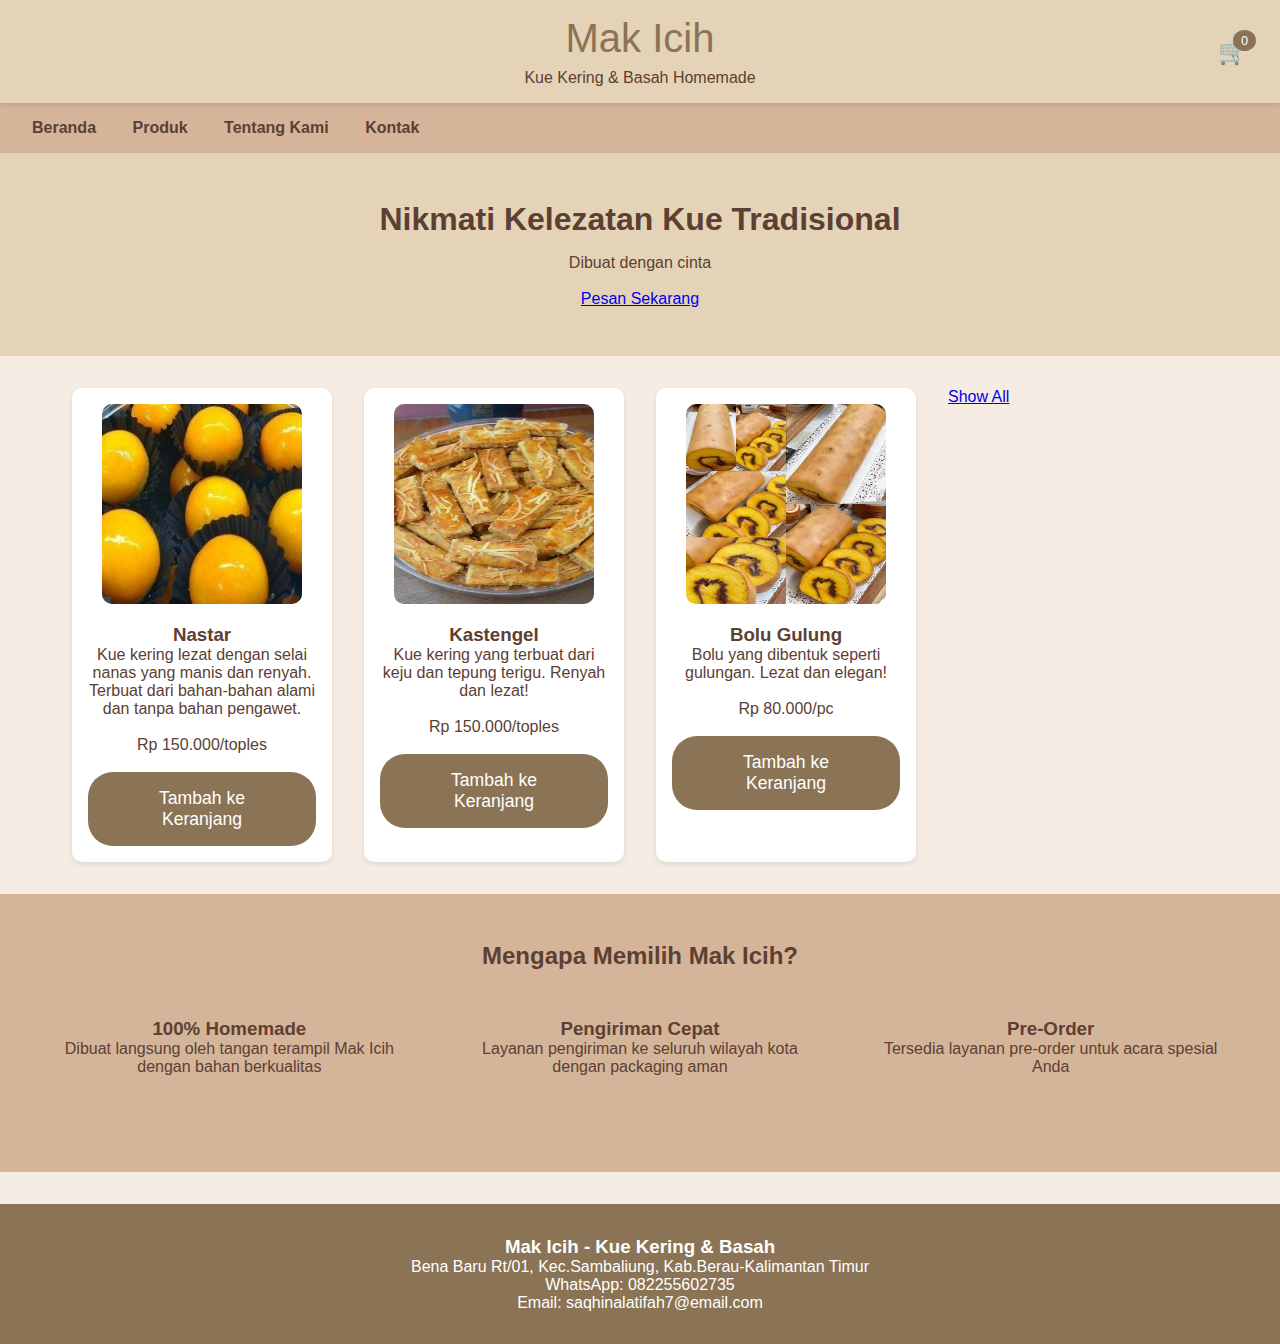
<file: index.html>
<!DOCTYPE html>
<html lang="id">
<head>
    <meta charset="UTF-8">
    <meta name="viewport" content="width=device-width, initial-scale=1.0">
    <title>Mak Icih - Kue Kering & Basah</title>
    <link rel="stylesheet" href="style.css">
</head>
<body>
    <header>
        <div class="logo">Mak Icih</div>
        <p>Kue Kering & Basah Homemade</p>
        <div class="cart-icon" onclick="toggleCart()">
            🛒 <span class="cart-count">0</span>
        </div>
    </header>

    <nav>
        <a href="index.html">Beranda</a>
        <a href="produk.html">Produk</a>
        <a href="tentang.html">Tentang Kami</a>
        <a href="kontak.html">Kontak</a>
    </nav>

    <div class="cart-modal" id="cartModal">
        <div class="cart-header">
            <h3>Keranjang Belanja</h3>
            <span class="cart-close" onclick="toggleCart()">✕</span>
        </div>
        <div class="cart-items" id="cartItems">
            <!-- Cart items will be dynamically added here -->
        </div>
        <div class="cart-total">
            <p>Total: <span id="cartTotalAmount">Rp 0</span></p>
            <button class="checkout-button" onclick="checkoutToWhatsApp()">
                Checkout via WhatsApp
            </button>
        </div>
    </div>

    <section class="hero">
      <h2>Nikmati Kelezatan Kue Tradisional</h2>
        <p>Dibuat dengan cinta</p>
	<br>
        <a href="produk.html" class="btn">Pesan Sekarang</a>
</section>

    <section class="products">
        <div class="product-card">
            <img src="Nastar.jpeg" alt="Nastar" class="product-image">
            <h3>Nastar</h3>
            <p> Kue kering lezat dengan selai nanas yang manis dan renyah. Terbuat dari bahan-bahan alami dan tanpa bahan pengawet.</p>
	    <br>
            <p>Rp 150.000/toples</p>
            <br>
            <button class="cta-button" onclick="addToCart('Nastar', 150000)">Tambah ke Keranjang</button>
        </div>
        <div class="product-card">
            <img src="Kastengel.jpeg" alt="Kastengel" class="product-image">
            <h3>Kastengel</h3>
            <p>Kue kering yang terbuat dari keju dan tepung terigu. Renyah dan lezat!</p>
	    <br>
            <p>Rp 150.000/toples</p>
            <br>
            <button class="cta-button" onclick="addToCart('Kastengel', 150000)">Tambah ke Keranjang</button>
        </div>
        <div class="product-card">
            <img src="Gulung.jpeg" alt="Gulung" class="product-image">
            <h3>Bolu Gulung</h3>
            <p>Bolu yang dibentuk seperti gulungan. Lezat dan elegan!</p>
	    <br>
            <p>Rp 80.000/pc</p>
            <br>
            <button class="cta-button" onclick="addToCart('Bolu Gulung', 80000)">Tambah ke Keranjang</button>
        </div>
            <a href="produk.html" class="btn">Show All</a>
    </section>

    <section class="features">
        <h2>Mengapa Memilih Mak Icih?</h2>
        <div class="feature-grid">
            <div class="feature-item">
                <h3>100% Homemade</h3>
                <p>Dibuat langsung oleh tangan terampil Mak Icih dengan bahan berkualitas</p>
            </div>
            <div class="feature-item">
                <h3>Pengiriman Cepat</h3>
                <p>Layanan pengiriman ke seluruh wilayah kota dengan packaging aman</p>
            </div>
            <div class="feature-item">
                <h3>Pre-Order</h3>
                <p>Tersedia layanan pre-order untuk acara spesial Anda</p>
            </div>
        </div>

    </section>

    <footer>
        <h3>Mak Icih - Kue Kering & Basah</h3>
        <p>Bena Baru Rt/01, Kec.Sambaliung, Kab.Berau-Kalimantan Timur</p>
        <p>WhatsApp: 082255602735</p>
        <p>Email: saqhinalatifah7@email.com</p>
    </footer>

    <script>
        let cart = [];
        const waNumber = '082255602735'; // Ganti dengan nomor WhatsApp yang sebenarnya

        function toggleCart() {
            const cartModal = document.getElementById('cartModal');
            cartModal.classList.toggle('active');
        }

        function addToCart(productName, price) {
            const existingItem = cart.find(item => item.name === productName);
            
            if (existingItem) {
                existingItem.quantity += 1;
            } else {
                cart.push({
                    name: productName,
                    price: price,
                    quantity: 1
                });
            }
            
            updateCartDisplay();
        }

        function removeFromCart(index) {
            cart.splice(index, 1);
            updateCartDisplay();
        }

        function updateQuantity(index, change) {
            cart[index].quantity += change;
            if (cart[index].quantity < 1) {
                cart.splice(index, 1);
            }
            updateCartDisplay();
        }

        function updateCartDisplay() {
            const cartItems = document.getElementById('cartItems');
            const cartCount = document.querySelector('.cart-count');
            const cartTotal = document.getElementById('cartTotalAmount');
            
            const totalItems = cart.reduce((sum, item) => sum + item.quantity, 0);
            cartCount.textContent = totalItems;

            cartItems.innerHTML = cart.map((item, index) => `
                <div class="cart-item">
                    <div>
                        <p>${item.name}</p>
                        <p>Rp ${item.price.toLocaleString()}</p>
                    </div>
                    <div class="quantity-control">
                        <button class="quantity-btn" onclick="updateQuantity(${index}, -1)">-</button>
                        <span>${item.quantity}</span>
                        <button class="quantity-btn" onclick="updateQuantity(${index}, 1)">+</button>
                        <button class="quantity-btn" onclick="removeFromCart(${index})">🗑️</button>
                    </div>
                </div>
            `).join('');

            const total = cart.reduce((sum, item) => sum + (item.price * item.quantity), 0);
            cartTotal.textContent = `Rp ${total.toLocaleString()}`;
        }

        function checkoutToWhatsApp() {
            if (cart.length === 0) {
                alert('Keranjang belanja masih kosong');
                return;
            }

            const orderDetails = cart.map(item => 
                `${item.name} (${item.quantity}x) - Rp ${(item.price * item.quantity).toLocaleString()}`
            ).join('\n');

            const total = cart.reduce((sum, item) => sum + (item.price * item.quantity), 0);
            
            const message = `*Pesanan Baru dari Mak Icih*\n\n${orderDetails}\n\n*Total: Rp ${total.toLocaleString()}*`;
            
            const whatsappUrl = `https://wa.me/${waNumber}?text=${encodeURIComponent(message)}`;
            window.open(whatsappUrl, '_blank');
        }
    </script>
</body>
</html>
</file>
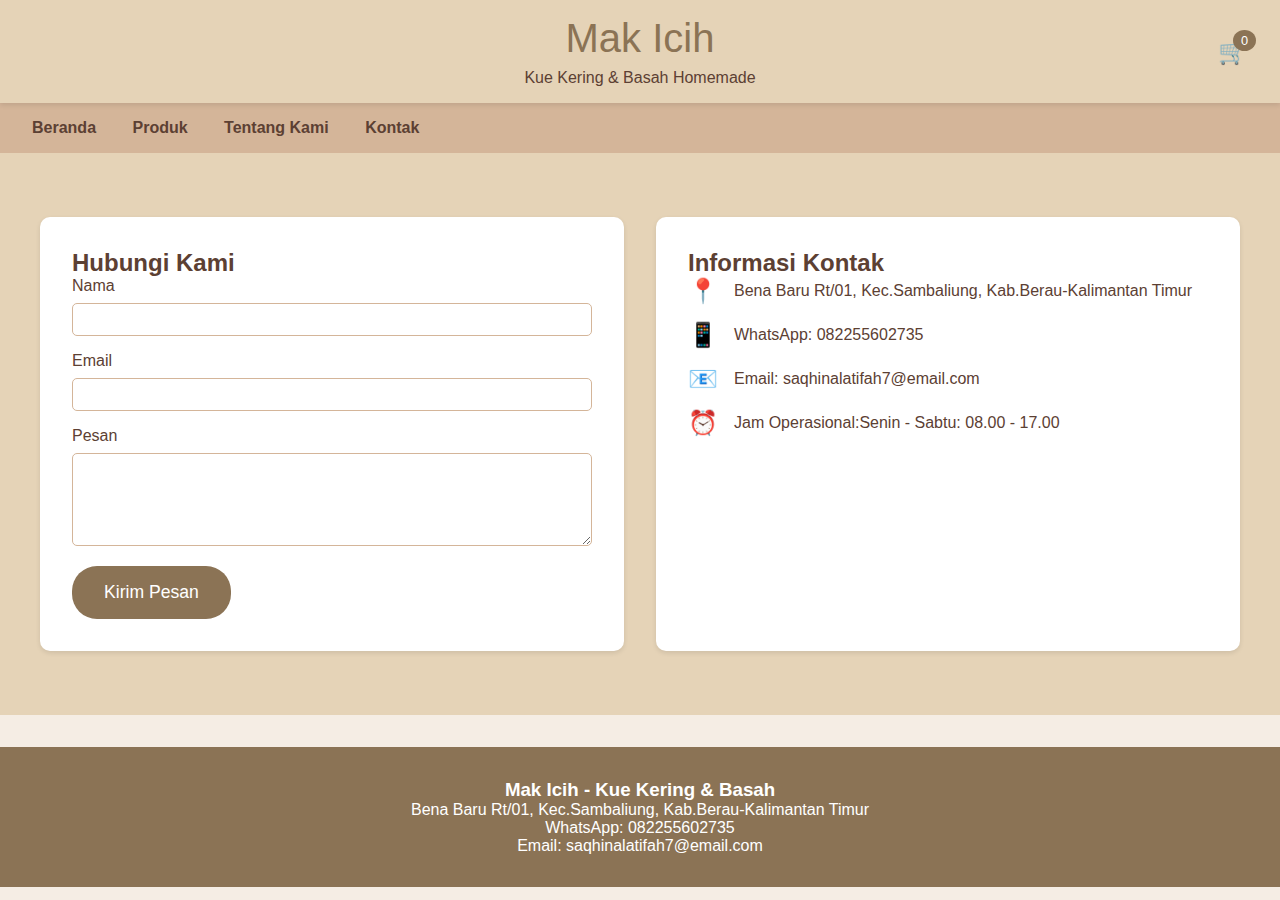
<file: kontak.html>
<!DOCTYPE html>
<html lang="id">
<head>
    <meta charset="UTF-8">
    <meta name="viewport" content="width=device-width, initial-scale=1.0">
    <title>Mak Icih - Kue Kering & Basah</title>
    <link rel="stylesheet" href="style.css">
    <style>
        /* Previous styles remain the same until products section */

        .product-grid {
            padding: 2rem;
            display: grid;
            grid-template-columns: repeat(auto-fit, minmax(250px, 1fr));
            gap: 2rem;
            max-width: 1200px;
            margin: 0 auto;
        }

        .product-category {
            padding: 2rem;
            text-align: center;
        }

        .product-category h2 {
            color: var(--color-accent);
            margin-bottom: 1rem;
        }

        .product-filters {
            margin: 2rem 0;
            display: flex;
            justify-content: center;
            gap: 1rem;
            flex-wrap: wrap;
        }

        .filter-btn {
            background-color: var(--color-primary);
            border: none;
            padding: 0.5rem 1rem;
            border-radius: 15px;
            cursor: pointer;
            transition: background-color 0.3s;
        }

        .filter-btn.active {
            background-color: var(--color-accent);
            color: white;
        }

        .about-section {
            padding: 4rem 2rem;
            max-width: 1200px;
            margin: 0 auto;
        }

        .about-grid {
            display: grid;
            grid-template-columns: repeat(auto-fit, minmax(300px, 1fr));
            gap: 2rem;
            margin-top: 2rem;
        }

        .about-image {
            width: 100%;
            height: 300px;
            background-color: var(--color-primary);
            border-radius: 10px;
        }

        .about-content {
            padding: 1rem;
        }

        .timeline {
            margin: 2rem 0;
            position: relative;
        }

        .timeline-item {
            margin: 2rem 0;
            padding: 1rem;
            background-color: white;
            border-radius: 10px;
            box-shadow: 0 2px 5px rgba(0,0,0,0.1);
        }

        .contact-section {
            padding: 4rem 2rem;
            background-color: var(--color-primary);
        }

        .contact-grid {
            display: grid;
            grid-template-columns: repeat(auto-fit, minmax(300px, 1fr));
            gap: 2rem;
            max-width: 1200px;
            margin: 0 auto;
        }

        .contact-form {
            background-color: white;
            padding: 2rem;
            border-radius: 10px;
            box-shadow: 0 2px 5px rgba(0,0,0,0.1);
        }

        .form-group {
            margin-bottom: 1rem;
        }

        .form-group label {
            display: block;
            margin-bottom: 0.5rem;
            color: var(--color-text);
        }

        .form-group input,
        .form-group textarea {
            width: 100%;
            padding: 0.5rem;
            border: 1px solid var(--color-secondary);
            border-radius: 5px;
        }

        .contact-info {
            background-color: white;
            padding: 2rem;
            border-radius: 10px;
            box-shadow: 0 2px 5px rgba(0,0,0,0.1);
        }

        .contact-item {
            display: flex;
            align-items: center;
            margin-bottom: 1rem;
        }

        .contact-icon {
            margin-right: 1rem;
            font-size: 1.5rem;
        }

        /* Previous styles remain the same */
    </style>
</head>

<body>
    <header>
        <div class="logo">Mak Icih</div>
        <p>Kue Kering & Basah Homemade</p>
        <div class="cart-icon" onclick="toggleCart()">
            🛒 <span class="cart-count">0</span>
        </div>
    </header>

    <nav>
        <a href="index.html">Beranda</a>
        <a href="produk.html">Produk</a>
        <a href="tentang.html">Tentang Kami</a>
        <a href="kontak.html">Kontak</a>
    </nav>

    <div class="cart-modal" id="cartModal">
        <div class="cart-header">
            <h3>Keranjang Belanja</h3>
            <span class="cart-close" onclick="toggleCart()">✕</span>
        </div>
        <div class="cart-items" id="cartItems">
            <!-- Cart items will be dynamically added here -->
        </div>
        <div class="cart-total">
            <p>Total: <span id="cartTotalAmount">Rp 0</span></p>
            <button class="checkout-button" onclick="checkoutToWhatsApp()">
                Checkout via WhatsApp
            </button>
        </div>
    </div>

    <section id="kontak" class="contact-section">
        <div class="contact-grid">
            <div class="contact-form">
                <h2>Hubungi Kami</h2>
                <form onsubmit="submitForm(event)">
                    <div class="form-group">
                        <label for="name">Nama</label>
                        <input type="text" id="name" required>
                    </div>
                    <div class="form-group">
                        <label for="email">Email</label>
                        <input type="email" id="email" required>
                    </div>
                    <div class="form-group">
                        <label for="message">Pesan</label>
                        <textarea id="message" rows="5" required></textarea>
                    </div>
                    <button type="submit" class="cta-button">Kirim Pesan</button>
                </form>
            </div>
            <div class="contact-info">
                <h2>Informasi Kontak</h2>
                <div class="contact-item">
                    <span class="contact-icon">📍</span>
                    <p>Bena Baru Rt/01, Kec.Sambaliung, Kab.Berau-Kalimantan Timur</p>
                </div>
                <div class="contact-item">
                    <span class="contact-icon">📱</span>
                    <p>WhatsApp: 082255602735</p>
                </div>
                <div class="contact-item">
                    <span class="contact-icon">📧</span>
                    <p>Email: saqhinalatifah7@email.com</p>
                </div>
                <div class="contact-item">
                    <span class="contact-icon">⏰</span>
                    <p>Jam Operasional:Senin - Sabtu: 08.00 - 17.00</p>
                </div>
            </div>
        </div>
    </section>

    <footer>
        <h3>Mak Icih - Kue Kering & Basah</h3>
        <p>Bena Baru Rt/01, Kec.Sambaliung, Kab.Berau-Kalimantan Timur</p>
        <p>WhatsApp: 082255602735</p>
        <p>Email: saqhinalatifah7@email.com</p>
    </footer>

    <script>
        let cart = [];
        const waNumber = '082255602735'; // Ganti dengan nomor WhatsApp yang sebenarnya

        function toggleCart() {
            const cartModal = document.getElementById('cartModal');
            cartModal.classList.toggle('active');
        }

        function addToCart(productName, price) {
            const existingItem = cart.find(item => item.name === productName);
            
            if (existingItem) {
                existingItem.quantity += 1;
            } else {
                cart.push({
                    name: productName,
                    price: price,
                    quantity: 1
                });
            }
            
            updateCartDisplay();
        }

        function removeFromCart(index) {
            cart.splice(index, 1);
            updateCartDisplay();
        }

        function updateQuantity(index, change) {
            cart[index].quantity += change;
            if (cart[index].quantity < 1) {
                cart.splice(index, 1);
            }
            updateCartDisplay();
        }

        function updateCartDisplay() {
            const cartItems = document.getElementById('cartItems');
            const cartCount = document.querySelector('.cart-count');
            const cartTotal = document.getElementById('cartTotalAmount');
            
            const totalItems = cart.reduce((sum, item) => sum + item.quantity, 0);
            cartCount.textContent = totalItems;

            cartItems.innerHTML = cart.map((item, index) => `
                <div class="cart-item">
                    <div>
                        <p>${item.name}</p>
                        <p>Rp ${item.price.toLocaleString()}</p>
                    </div>
                    <div class="quantity-control">
                        <button class="quantity-btn" onclick="updateQuantity(${index}, -1)">-</button>
                        <span>${item.quantity}</span>
                        <button class="quantity-btn" onclick="updateQuantity(${index}, 1)">+</button>
                        <button class="quantity-btn" onclick="removeFromCart(${index})">🗑️</button>
                    </div>
                </div>
            `).join('');

            const total = cart.reduce((sum, item) => sum + (item.price * item.quantity), 0);
            cartTotal.textContent = `Rp ${total.toLocaleString()}`;
        }

        function checkoutToWhatsApp() {
            if (cart.length === 0) {
                alert('Keranjang belanja masih kosong');
                return;
            }

            const orderDetails = cart.map(item => 
                `${item.name} (${item.quantity}x) - Rp ${(item.price * item.quantity).toLocaleString()}`
            ).join('\n');

            const total = cart.reduce((sum, item) => sum + (item.price * item.quantity), 0);
            
            const message = `*Pesanan Baru dari Mak Icih*\n\n${orderDetails}\n\n*Total: Rp ${total.toLocaleString()}*`;
            
            const whatsappUrl = `https://wa.me/${waNumber}?text=${encodeURIComponent(message)}`;
            window.open(whatsappUrl, '_blank');
        }
        function submitForm(event) {
            event.preventDefault();
            const name = document.getElementById('name').value;
            const email = document.getElementById('email').value;
            const message = document.getElementById('message').value;

            // Here you would typically send this data to a server
            alert('Terima kasih! Pesan Anda telah terkirim.');
            event.target.reset();
        }
    </script>
</body>
</html>
</file>
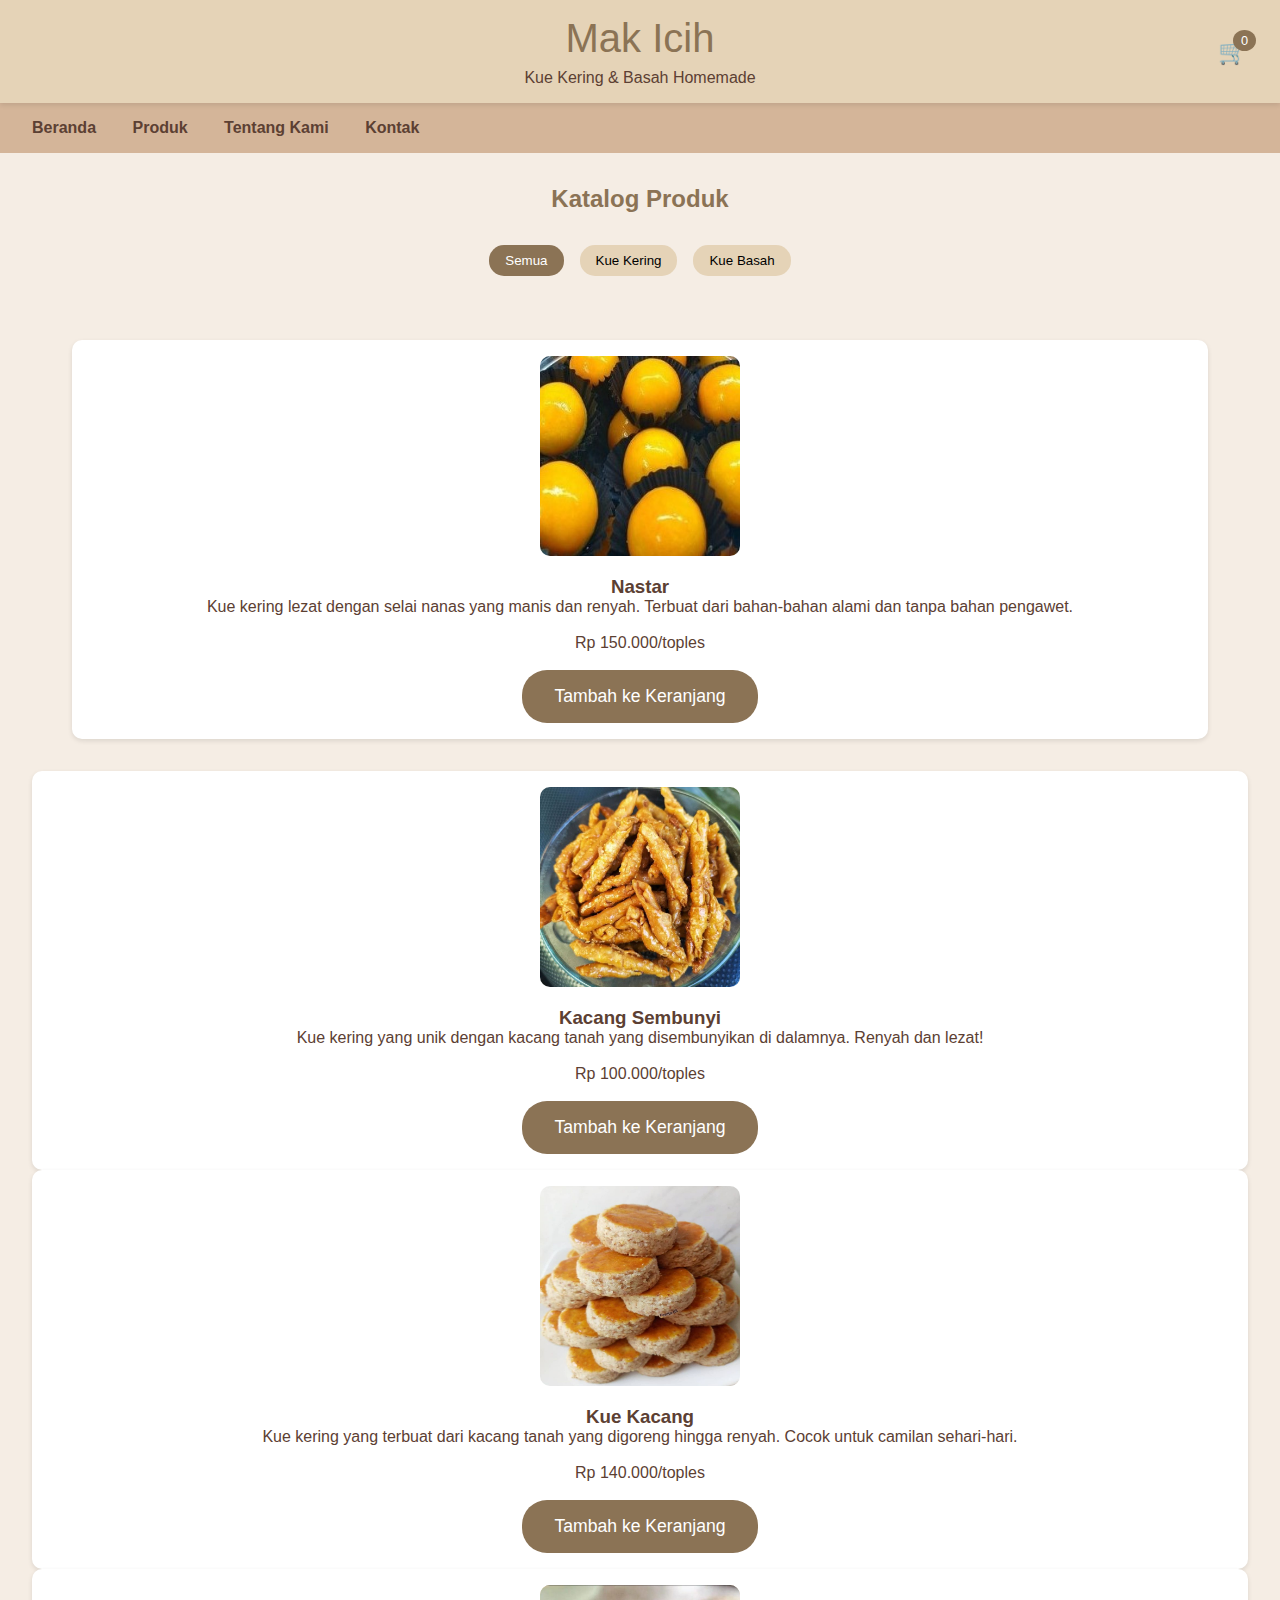
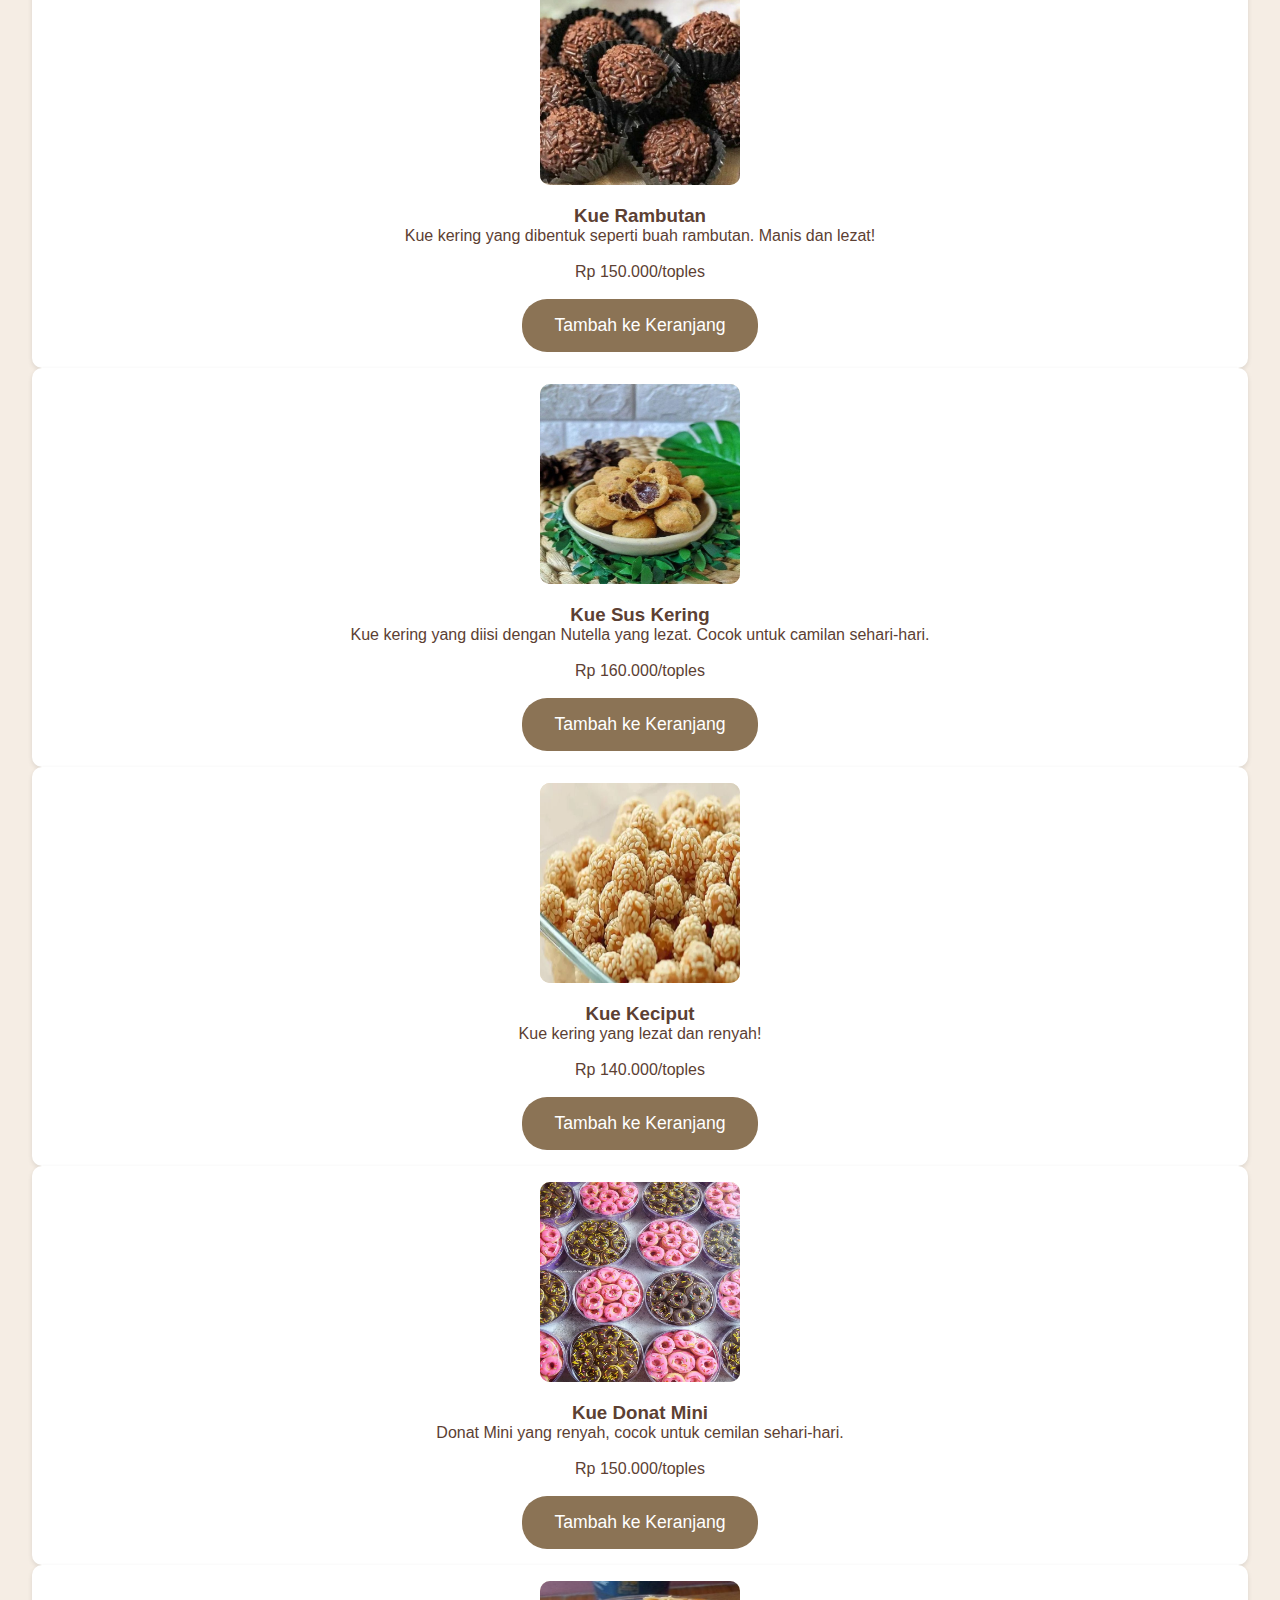
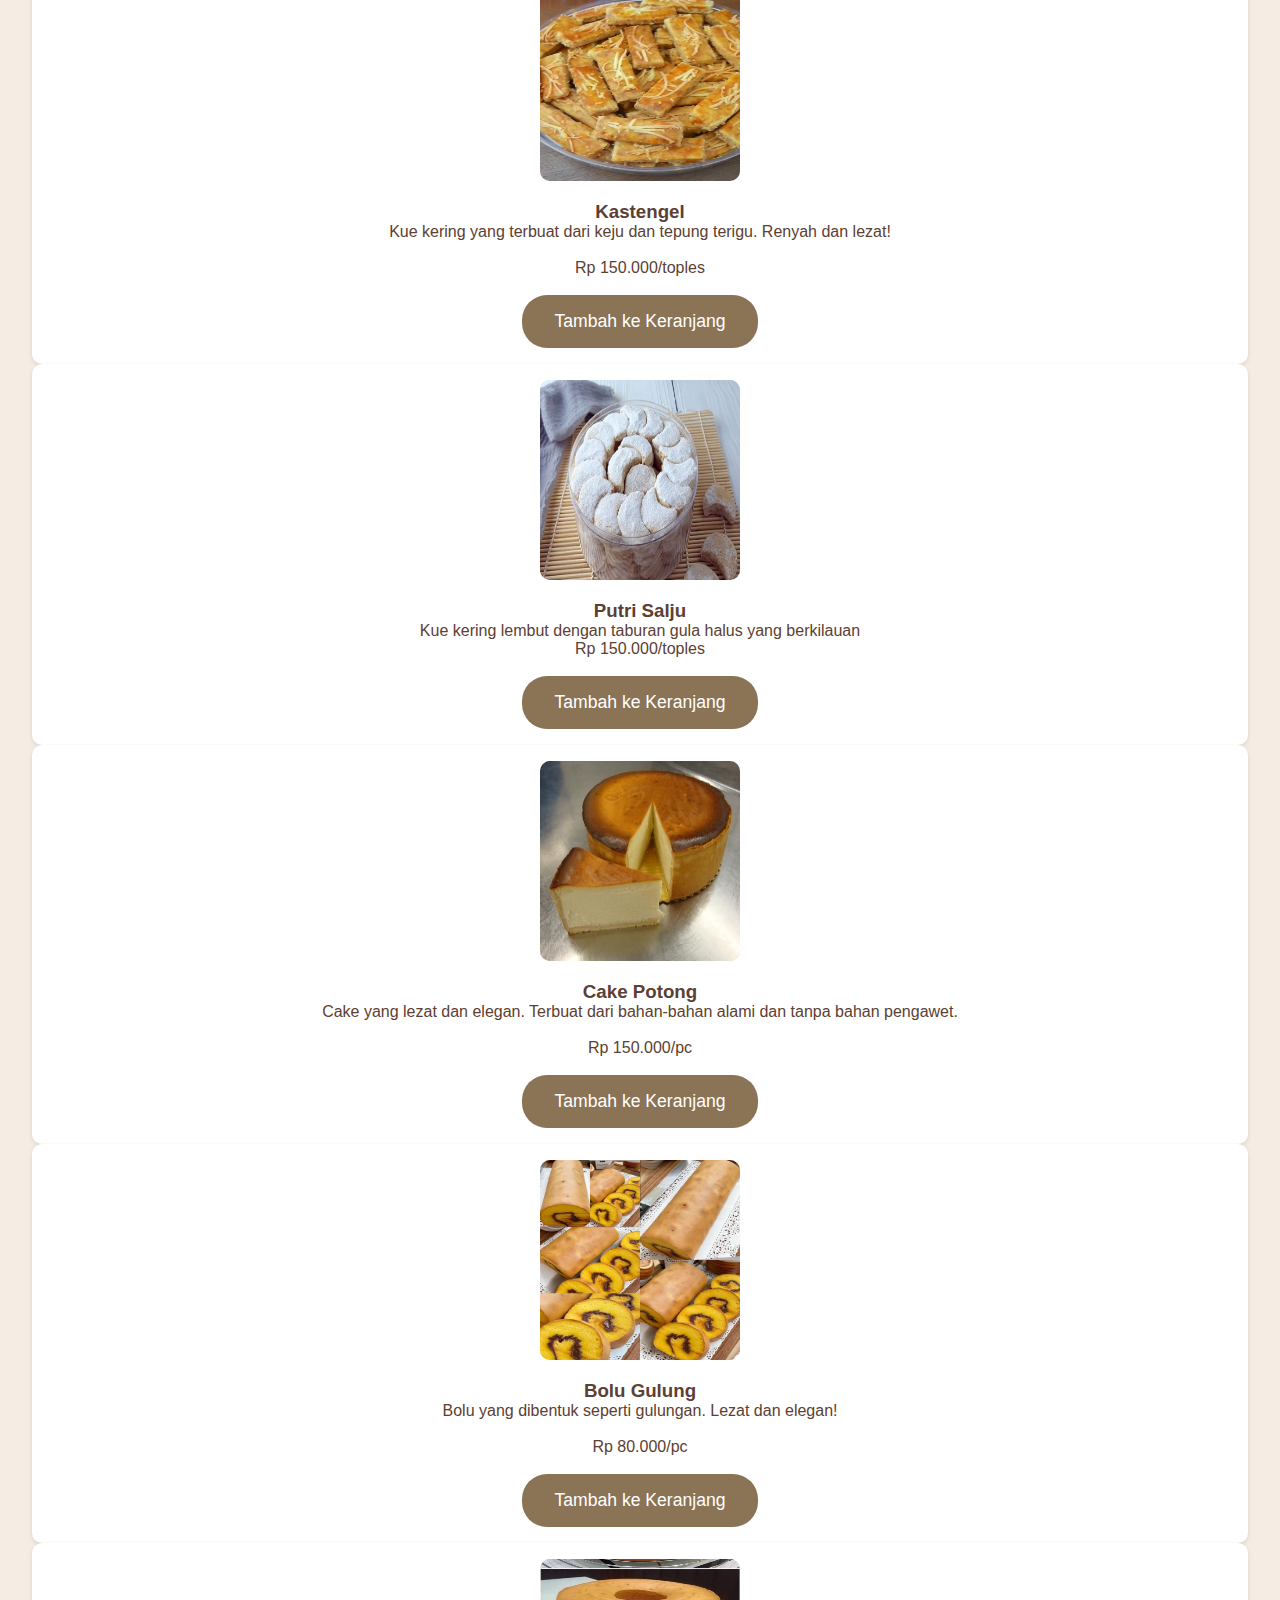
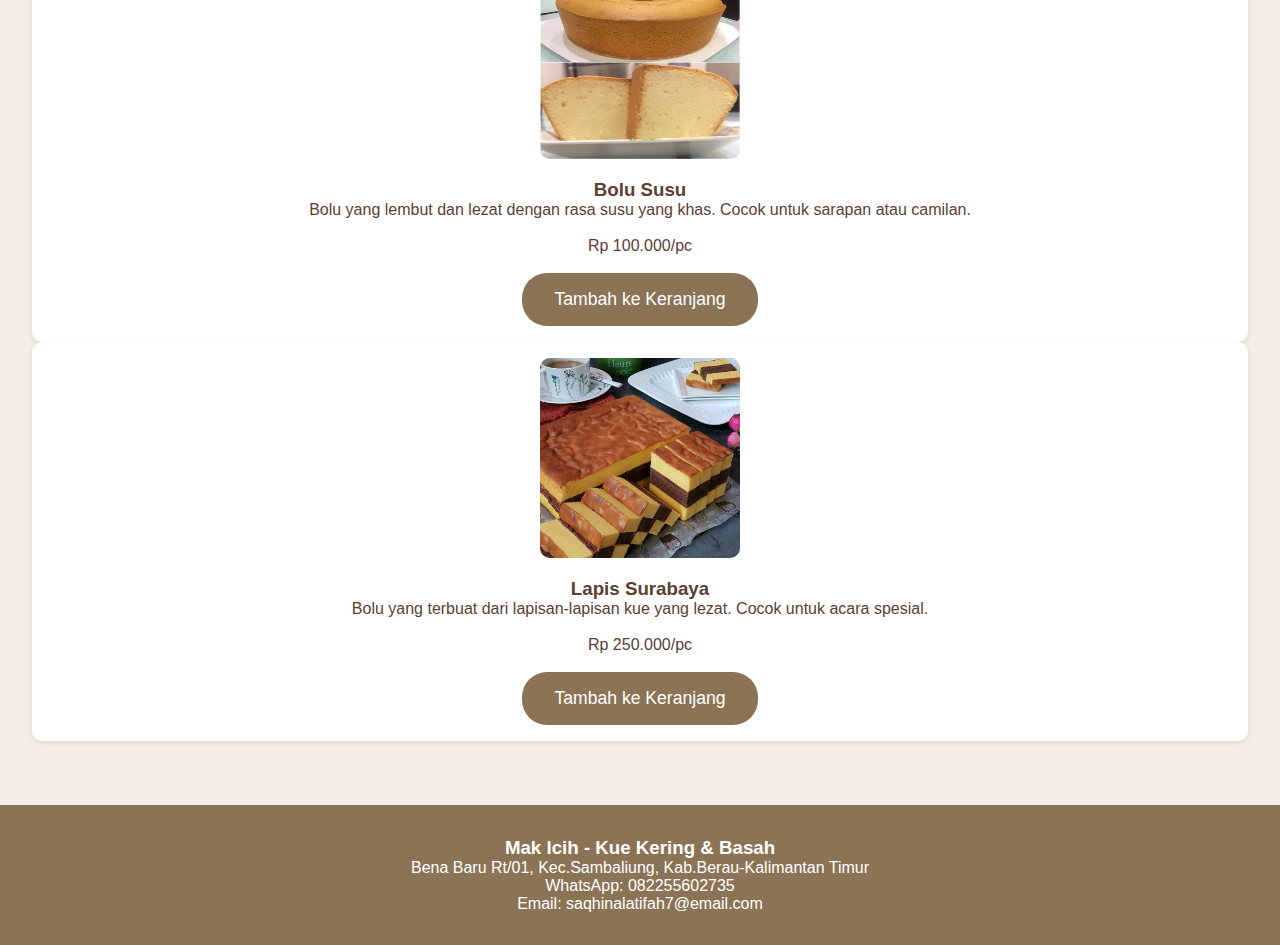
<file: produk.html>
<!DOCTYPE html>
<html lang="id">
<head>
    <meta charset="UTF-8">
    <meta name="viewport" content="width=device-width, initial-scale=1.0">
    <title>Mak Icih - Kue Kering & Basah</title>
    <link rel="stylesheet" href="style.css">
    <style>
        /* Previous styles remain the same until products section */

        .product-grid {
            padding: 2rem;
            display: grid;
            grid-template-columns: repeat(auto-fit, minmax(250px, 1fr));
            gap: 2rem;
            max-width: 1200px;
            margin: 0 auto;
        }

        .product-category {
            padding: 2rem;
            text-align: center;
        }

        .product-category h2 {
            color: var(--color-accent);
            margin-bottom: 1rem;
        }

        .product-filters {
            margin: 2rem 0;
            display: flex;
            justify-content: center;
            gap: 1rem;
            flex-wrap: wrap;
        }

        .filter-btn {
            background-color: var(--color-primary);
            border: none;
            padding: 0.5rem 1rem;
            border-radius: 15px;
            cursor: pointer;
            transition: background-color 0.3s;
        }

        .filter-btn.active {
            background-color: var(--color-accent);
            color: white;
        }

        .about-section {
            padding: 4rem 2rem;
            max-width: 1200px;
            margin: 0 auto;
        }

        .about-grid {
            display: grid;
            grid-template-columns: repeat(auto-fit, minmax(300px, 1fr));
            gap: 2rem;
            margin-top: 2rem;
        }

        .about-image {
            width: 100%;
            height: 300px;
            background-color: var(--color-primary);
            border-radius: 10px;
        }

        .about-content {
            padding: 1rem;
        }

        .timeline {
            margin: 2rem 0;
            position: relative;
        }

        .timeline-item {
            margin: 2rem 0;
            padding: 1rem;
            background-color: white;
            border-radius: 10px;
            box-shadow: 0 2px 5px rgba(0,0,0,0.1);
        }

        .contact-section {
            padding: 4rem 2rem;
            background-color: var(--color-primary);
        }

        .contact-grid {
            display: grid;
            grid-template-columns: repeat(auto-fit, minmax(300px, 1fr));
            gap: 2rem;
            max-width: 1200px;
            margin: 0 auto;
        }

        .contact-form {
            background-color: white;
            padding: 2rem;
            border-radius: 10px;
            box-shadow: 0 2px 5px rgba(0,0,0,0.1);
        }

        .form-group {
            margin-bottom: 1rem;
        }

        .form-group label {
            display: block;
            margin-bottom: 0.5rem;
            color: var(--color-text);
        }

        .form-group input,
        .form-group textarea {
            width: 100%;
            padding: 0.5rem;
            border: 1px solid var(--color-secondary);
            border-radius: 5px;
        }

        .contact-info {
            background-color: white;
            padding: 2rem;
            border-radius: 10px;
            box-shadow: 0 2px 5px rgba(0,0,0,0.1);
        }

        .contact-item {
            display: flex;
            align-items: center;
            margin-bottom: 1rem;
        }

        .contact-icon {
            margin-right: 1rem;
            font-size: 1.5rem;
        }

        /* Previous styles remain the same */
    </style>
</head>
<body>
    <header>
        <div class="logo">Mak Icih</div>
        <p>Kue Kering & Basah Homemade</p>
        <div class="cart-icon" onclick="toggleCart()">
            🛒 <span class="cart-count">0</span>
        </div>
    </header>

    <nav>
        <a href="index.html">Beranda</a>
        <a href="produk.html">Produk</a>
        <a href="tentang.html">Tentang Kami</a>
        <a href="kontak.html">Kontak</a>
    </nav>

    <div class="cart-modal" id="cartModal">
        <div class="cart-header">
            <h3>Keranjang Belanja</h3>
            <span class="cart-close" onclick="toggleCart()">✕</span>
        </div>
        <div class="cart-items" id="cartItems">
            <!-- Cart items will be dynamically added here -->
        </div>
        <div class="cart-total">
            <p>Total: <span id="cartTotalAmount">Rp 0</span></p>
            <button class="checkout-button" onclick="checkoutToWhatsApp()">
                Checkout via WhatsApp
            </button>
        </div>
    </div>

    <section id="produk" class="product-category">
        <h2>Katalog Produk</h2>
        <div class="product-filters">
            <button class="filter-btn active" onclick="filterProducts('all')">Semua</button>
            <button class="filter-btn" onclick="filterProducts('kue-kering')">Kue Kering</button>
            <button class="filter-btn" onclick="filterProducts('kue-basah')">Kue Basah</button>
         </div>

        <div class="product-grid">
            <!-- Kue Kering -->
            <div class="product-card" data-category="kue-kering">
                <img src="Nastar.jpeg" alt="Nastar" class="product-image">
                <h3>Nastar</h3>
                <p>Kue kering lezat dengan selai nanas yang manis dan renyah. Terbuat dari bahan-bahan alami dan tanpa bahan pengawet.</p>
                <br>
                <p>Rp 150.000/toples</p>
                <br>
                <button class="cta-button" onclick="addToCart('Nastar', 150000)">Tambah ke Keranjang</button>
            </div>
      </div>

            <div class="product-card" data-category="kue-kering">
                <img src="Kacangsembunyi.jpeg" alt="Kacangsembunyi" class="product-image">
                <h3>Kacang Sembunyi</h3>
                <p>Kue kering yang unik dengan kacang tanah yang disembunyikan di dalamnya. Renyah dan lezat!</p>
                <br>
                <p>Rp 100.000/toples</p>
                <br>
                <button class="cta-button" onclick="addToCart('Kacang Sembunyi', 100000)">Tambah ke Keranjang</button>
            </div>
      </div>

            <div class="product-card" data-category="kue-kering">
                <img src="Kacang.jpeg" alt="Kacang" class="product-image">
                <h3>Kue Kacang</h3>
                <p>Kue kering yang terbuat dari kacang tanah yang digoreng hingga renyah. Cocok untuk camilan sehari-hari.</p>
                <br>
                <p>Rp 140.000/toples</p>
                <br>
                <button class="cta-button" onclick="addToCart('Nastar', 140000)">Tambah ke Keranjang</button>
            </div>
      </div>

            <div class="product-card" data-category="kue-kering">
                <img src="Rambutan.jpeg" alt="Rambutan" class="product-image">
                <h3>Kue Rambutan</h3>
                <p>Kue kering yang dibentuk seperti buah rambutan. Manis dan lezat!</p>
                <br>
                <p>Rp 150.000/toples</p>
                <br>
                <button class="cta-button" onclick="addToCart('Kue Rambutan', 150000)">Tambah ke Keranjang</button>
            </div>
      </div>

            <div class="product-card" data-category="kue-kering">
                <img src="Sus.jpeg" alt="Sus" class="product-image">
                <h3>Kue Sus Kering</h3>
                <p>Kue kering yang diisi dengan Nutella yang lezat. Cocok untuk camilan sehari-hari.</p>
                <br>
                <p>Rp 160.000/toples</p>
                <br>
                <button class="cta-button" onclick="addToCart('Kue Sus Kering', 160000)">Tambah ke Keranjang</button>
            </div>
      </div>

            <div class="product-card" data-category="kue-kering">
                <img src="Keciput.jpeg" alt="Keciput" class="product-image">
                <h3>Kue Keciput</h3>
                <p>Kue kering yang lezat dan renyah!</p>
                <br>
                <p>Rp 140.000/toples</p>
                <br>
                <button class="cta-button" onclick="addToCart('Kue Keciput', 140000)">Tambah ke Keranjang</button>
            </div>
      </div>

            <div class="product-card" data-category="kue-kering">
                <img src="Donatmini.jpeg" alt="Donatmini" class="product-image">
                <h3>Kue Donat Mini</h3>
                <p>Donat Mini yang renyah, cocok untuk cemilan sehari-hari.</p>
                <br>
                <p>Rp 150.000/toples</p>
                <br>
                <button class="cta-button" onclick="addToCart('Kue Donat Mini', 140000)">Tambah ke Keranjang</button>
            </div>
      </div>

            <div class="product-card" data-category="kue-kering">
                <img src="Kastengel.jpeg" alt="Kastengel" class="product-image">
                <h3>Kastengel</h3>
                <p>Kue kering yang terbuat dari keju dan tepung terigu. Renyah dan lezat!</p>
                <br>
                <p>Rp 150.000/toples</p>
                <br>
                <button class="cta-button" onclick="addToCart('Kastengel', 150000)">Tambah ke Keranjang</button>
            </div>
      </div>

           <div class="product-card" data-category="kue-kering">
                <img src="Putrisalju.jpeg" alt="Putrisalju" class="product-image">
                <h3>Putri Salju</h3>
                <p>Kue kering lembut dengan taburan gula halus yang berkilauan</p>
                <p>Rp 150.000/toples</p>
                <br>
                <button class="cta-button" onclick="addToCart('Putri Salju', 150000)">Tambah ke Keranjang</button>
            </div>
      </div>


            <!-- Kue Basah -->
            <div class="product-card" data-category="kue-basah">
                <img src="Kuepotong.jpeg" alt="Kuepotong" class="product-image">
                <h3>Cake Potong</h3>
                <p>Cake yang lezat dan elegan. Terbuat dari bahan-bahan alami dan tanpa bahan pengawet.</p>
                <br>
                <p>Rp 150.000/pc</p>
                <br>
                <button class="cta-button" onclick="addToCart('Cake Potong', 150000)">Tambah ke Keranjang</button>
            </div>
      </div>

            <div class="product-card" data-category="kue-basah">
                <img src="Gulung.jpeg" alt="Gulung" class="product-image">
                <h3>Bolu Gulung</h3>
                <p>Bolu yang dibentuk seperti gulungan. Lezat dan elegan!</p>
                <br>
                <p>Rp 80.000/pc</p>
                <br>
                <button class="cta-button" onclick="addToCart('Bolu Gulung', 80000)">Tambah ke Keranjang</button>
            </div>
      </div>

        <div class="product-card" data-category="kue-basah">
                <img src="Bolususu.jpeg" alt="Bolususu" class="product-image">
                <h3>Bolu Susu</h3>
                <p>Bolu yang lembut dan lezat dengan rasa susu yang khas. Cocok untuk sarapan atau camilan.</p>
                <br>
                <p>Rp 100.000/pc</p>
                <br>
                <button class="cta-button" onclick="addToCart('Bolu Susu', 100000)">Tambah ke Keranjang</button>
            </div>
      </div>

        <div class="product-card" data-category="kue-basah">
                <img src="Lapissurabaya.jpeg" alt="Lapissurabaya" class="product-image">
                <h3>Lapis Surabaya</h3>
                <p>Bolu yang terbuat dari lapisan-lapisan kue yang lezat. Cocok untuk acara spesial.</p>
                <br>
                <p>Rp 250.000/pc</p>
                <br>
                <button class="cta-button" onclick="addToCart('Lapis Surabaya', 250000)">Tambah ke Keranjang</button>
            </div>
      </div>
    </section>


    <footer>
        <h3>Mak Icih - Kue Kering & Basah</h3>
        <p>Bena Baru Rt/01, Kec.Sambaliung, Kab.Berau-Kalimantan Timur</p>
        <p>WhatsApp: 082255602735</p>
        <p>Email: saqhinalatifah7@email.com</p>
    </footer>

    <script>
        let cart = [];
        const waNumber = '082255602735'; // Ganti dengan nomor WhatsApp yang sebenarnya

        function toggleCart() {
            const cartModal = document.getElementById('cartModal');
            cartModal.classList.toggle('active');
        }

        function addToCart(productName, price) {
            const existingItem = cart.find(item => item.name === productName);
            
            if (existingItem) {
                existingItem.quantity += 1;
            } else {
                cart.push({
                    name: productName,
                    price: price,
                    quantity: 1
                });
            }
            
            updateCartDisplay();
        }

        function removeFromCart(index) {
            cart.splice(index, 1);
            updateCartDisplay();
        }

        function updateQuantity(index, change) {
            cart[index].quantity += change;
            if (cart[index].quantity < 1) {
                cart.splice(index, 1);
            }
            updateCartDisplay();
        }

        function updateCartDisplay() {
            const cartItems = document.getElementById('cartItems');
            const cartCount = document.querySelector('.cart-count');
            const cartTotal = document.getElementById('cartTotalAmount');
            
            const totalItems = cart.reduce((sum, item) => sum + item.quantity, 0);
            cartCount.textContent = totalItems;

            cartItems.innerHTML = cart.map((item, index) => `
                <div class="cart-item">
                    <div>
                        <p>${item.name}</p>
                        <p>Rp ${item.price.toLocaleString()}</p>
                    </div>
                    <div class="quantity-control">
                        <button class="quantity-btn" onclick="updateQuantity(${index}, -1)">-</button>
                        <span>${item.quantity}</span>
                        <button class="quantity-btn" onclick="updateQuantity(${index}, 1)">+</button>
                        <button class="quantity-btn" onclick="removeFromCart(${index})">🗑️</button>
                    </div>
                </div>
            `).join('');

            const total = cart.reduce((sum, item) => sum + (item.price * item.quantity), 0);
            cartTotal.textContent = `Rp ${total.toLocaleString()}`;
        }

        function checkoutToWhatsApp() {
            if (cart.length === 0) {
                alert('Keranjang belanja masih kosong');
                return;
            }

            const orderDetails = cart.map(item => 
                `${item.name} (${item.quantity}x) - Rp ${(item.price * item.quantity).toLocaleString()}`
            ).join('\n');

            const total = cart.reduce((sum, item) => sum + (item.price * item.quantity), 0);
            
            const message = `*Pesanan Baru dari Mak Icih*\n\n${orderDetails}\n\n*Total: Rp ${total.toLocaleString()}*`;
            
            const whatsappUrl = `https://wa.me/${waNumber}?text=${encodeURIComponent(message)}`;
            window.open(whatsappUrl, '_blank');
        }

  // Previous cart functionality remains the same

        function filterProducts(category) {
            const buttons = document.querySelectorAll('.filter-btn');
            const products = document.querySelectorAll('.product-card');

            buttons.forEach(btn => btn.classList.remove('active'));
            event.target.classList.add('active');

            products.forEach(product => {
                if (category === 'all' || product.dataset.category === category) {
                    product.style.display = 'block';
                } else {
                    product.style.display = 'none';
                }
            });
        }
    </script>
</body>
</html>
</file>
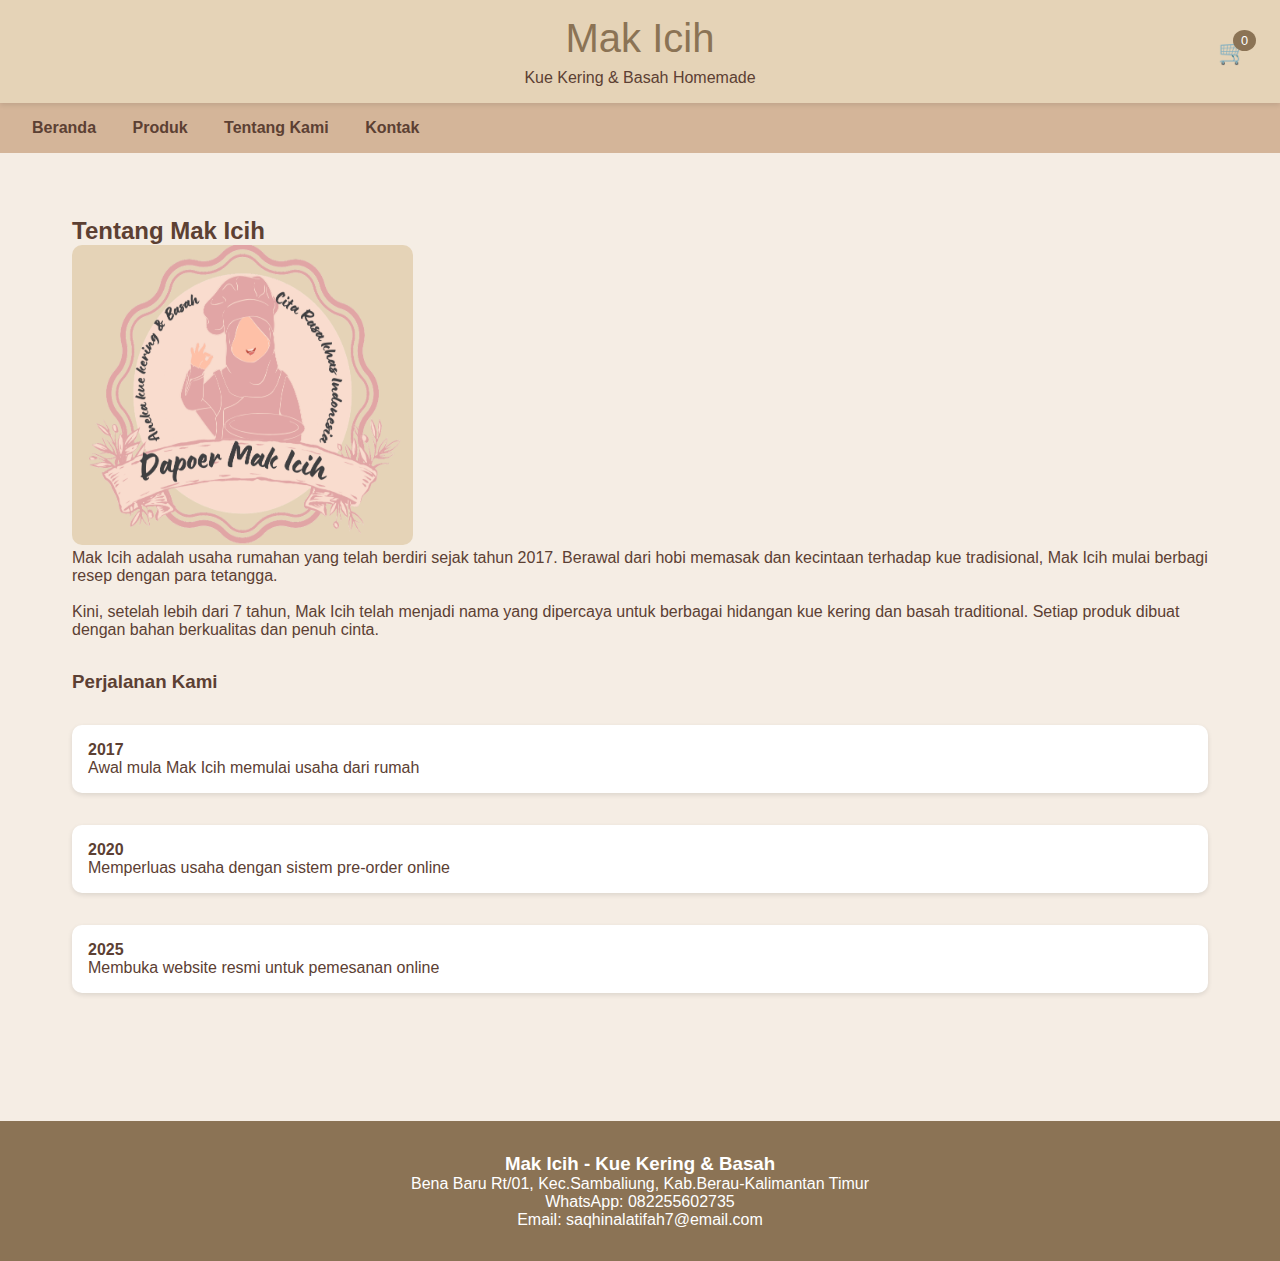
<file: tentang.html>
<!DOCTYPE html>
<html lang="id">
<head>
    <meta charset="UTF-8">
    <meta name="viewport" content="width=device-width, initial-scale=1.0">
    <title>Mak Icih - Kue Kering & Basah</title>
    <link rel="stylesheet" href="style.css">
</head>
    <style>
        /* Previous styles remain the same until products section */

        .product-grid {
            padding: 2rem;
            display: grid;
            grid-template-columns: repeat(auto-fit, minmax(250px, 1fr));
            gap: 2rem;
            max-width: 1200px;
            margin: 0 auto;
        }

        .product-category {
            padding: 2rem;
            text-align: center;
        }

        .product-category h2 {
            color: var(--color-accent);
            margin-bottom: 1rem;
        }

        .product-filters {
            margin: 2rem 0;
            display: flex;
            justify-content: center;
            gap: 1rem;
            flex-wrap: wrap;
        }

        .filter-btn {
            background-color: var(--color-primary);
            border: none;
            padding: 0.5rem 1rem;
            border-radius: 15px;
            cursor: pointer;
            transition: background-color 0.3s;
        }

        .filter-btn.active {
            background-color: var(--color-accent);
            color: white;
        }

        .about-section {
            padding: 4rem 2rem;
            max-width: 1200px;
            margin: 0 auto;
        }

        .about-grid {
            display: grid;
            grid-template-columns: repeat(auto-fit, minmax(300px, 1fr));
            gap: 2rem;
            margin-top: 2rem;
        }

        .about-image {
            width: 30%;
            height: 300px;
            background-color: var(--color-primary);
            border-radius: 10px;
        }

        .about-content {
            padding: 1rem;
        }

        .timeline {
            margin: 2rem 0;
            position: relative;
        }

        .timeline-item {
            margin: 2rem 0;
            padding: 1rem;
            background-color: white;
            border-radius: 10px;
            box-shadow: 0 2px 5px rgba(0,0,0,0.1);
        }

        .contact-section {
            padding: 4rem 2rem;
            background-color: var(--color-primary);
        }

        .contact-grid {
            display: grid;
            grid-template-columns: repeat(auto-fit, minmax(300px, 1fr));
            gap: 2rem;
            max-width: 1200px;
            margin: 0 auto;
        }

        .contact-form {
            background-color: white;
            padding: 2rem;
            border-radius: 10px;
            box-shadow: 0 2px 5px rgba(0,0,0,0.1);
        }

        .form-group {
            margin-bottom: 1rem;
        }

        .form-group label {
            display: block;
            margin-bottom: 0.5rem;
            color: var(--color-text);
        }

        .form-group input,
        .form-group textarea {
            width: 100%;
            padding: 0.5rem;
            border: 1px solid var(--color-secondary);
            border-radius: 5px;
        }

        .contact-info {
            background-color: white;
            padding: 2rem;
            border-radius: 10px;
            box-shadow: 0 2px 5px rgba(0,0,0,0.1);
        }

        .contact-item {
            display: flex;
            align-items: center;
            margin-bottom: 1rem;
        }

        .contact-icon {
            margin-right: 1rem;
            font-size: 1.5rem;
        }

        /* Previous styles remain the same */
    </style>
<body>
    <header>
        <div class="logo">Mak Icih</div>
        <p>Kue Kering & Basah Homemade</p>
        <div class="cart-icon" onclick="toggleCart()">
            🛒 <span class="cart-count">0</span>
        </div>
    </header>

    <nav>
        <a href="index.html">Beranda</a>
        <a href="produk.html">Produk</a>
        <a href="tentang.html">Tentang Kami</a>
        <a href="kontak.html">Kontak</a>
    </nav>

    <div class="cart-modal" id="cartModal">
        <div class="cart-header">
            <h3>Keranjang Belanja</h3>
            <span class="cart-close" onclick="toggleCart()">✕</span>
        </div>
        <div class="cart-items" id="cartItems">
            <!-- Cart items will be dynamically added here -->
        </div>
        <div class="cart-total">
            <p>Total: <span id="cartTotalAmount">Rp 0</span></p>
            <button class="checkout-button" onclick="checkoutToWhatsApp()">
                Checkout via WhatsApp
            </button>
        </div>
    </div>

    <section id="tentang" class="about-section">
        <h2>Tentang Mak Icih</h2>
                <img src="mama.png" alt="mama" class="about-image">
                <p>Mak Icih adalah usaha rumahan yang telah berdiri sejak tahun 2017. Berawal dari hobi memasak dan kecintaan terhadap kue tradisional, Mak Icih mulai berbagi resep dengan para tetangga.</p>
                <br>
                <p>Kini, setelah lebih dari 7 tahun, Mak Icih telah menjadi nama yang dipercaya untuk berbagai hidangan kue kering dan basah traditional. Setiap produk dibuat dengan bahan berkualitas dan penuh cinta.</p>
            </div>
        </div>

        <div class="timeline">
            <h3>Perjalanan Kami</h3>
            <div class="timeline-item">
                <h4>2017</h4>
                <p>Awal mula Mak Icih memulai usaha dari rumah</p>
            </div>
            <div class="timeline-item">
                <h4>2020</h4>
                <p>Memperluas usaha dengan sistem pre-order online</p>
            </div>
            <div class="timeline-item">
                <h4>2025</h4>
                <p>Membuka website resmi untuk pemesanan online</p>
            </div>
        </div>
    </section>

    <footer>
        <h3>Mak Icih - Kue Kering & Basah</h3>
        <p>Bena Baru Rt/01, Kec.Sambaliung, Kab.Berau-Kalimantan Timur</p>
        <p>WhatsApp: 082255602735</p>
        <p>Email: saqhinalatifah7@email.com</p>
    </footer>

    <script>
        let cart = [];
        const waNumber = '082255602735'; // Ganti dengan nomor WhatsApp yang sebenarnya

        function toggleCart() {
            const cartModal = document.getElementById('cartModal');
            cartModal.classList.toggle('active');
        }

        function addToCart(productName, price) {
            const existingItem = cart.find(item => item.name === productName);
            
            if (existingItem) {
                existingItem.quantity += 1;
            } else {
                cart.push({
                    name: productName,
                    price: price,
                    quantity: 1
                });
            }
            
            updateCartDisplay();
        }

        function removeFromCart(index) {
            cart.splice(index, 1);
            updateCartDisplay();
        }

        function updateQuantity(index, change) {
            cart[index].quantity += change;
            if (cart[index].quantity < 1) {
                cart.splice(index, 1);
            }
            updateCartDisplay();
        }

        function updateCartDisplay() {
            const cartItems = document.getElementById('cartItems');
            const cartCount = document.querySelector('.cart-count');
            const cartTotal = document.getElementById('cartTotalAmount');
            
            const totalItems = cart.reduce((sum, item) => sum + item.quantity, 0);
            cartCount.textContent = totalItems;

            cartItems.innerHTML = cart.map((item, index) => `
                <div class="cart-item">
                    <div>
                        <p>${item.name}</p>
                        <p>Rp ${item.price.toLocaleString()}</p>
                    </div>
                    <div class="quantity-control">
                        <button class="quantity-btn" onclick="updateQuantity(${index}, -1)">-</button>
                        <span>${item.quantity}</span>
                        <button class="quantity-btn" onclick="updateQuantity(${index}, 1)">+</button>
                        <button class="quantity-btn" onclick="removeFromCart(${index})">🗑️</button>
                    </div>
                </div>
            `).join('');

            const total = cart.reduce((sum, item) => sum + (item.price * item.quantity), 0);
            cartTotal.textContent = `Rp ${total.toLocaleString()}`;
        }

        function checkoutToWhatsApp() {
            if (cart.length === 0) {
                alert('Keranjang belanja masih kosong');
                return;
            }

            const orderDetails = cart.map(item => 
                `${item.name} (${item.quantity}x) - Rp ${(item.price * item.quantity).toLocaleString()}`
            ).join('\n');

            const total = cart.reduce((sum, item) => sum + (item.price * item.quantity), 0);
            
            const message = `*Pesanan Baru dari Mak Icih*\n\n${orderDetails}\n\n*Total: Rp ${total.toLocaleString()}*`;
            
            const whatsappUrl = `https://wa.me/${waNumber}?text=${encodeURIComponent(message)}`;
            window.open(whatsappUrl, '_blank');
        }

    </script>
</body>
</html>
</file>
<file: style.css>
:root {
            --color-primary: #E5D3B7;
            --color-secondary: #D4B599;
            --color-accent: #8B7355;
            --color-text: #5C4033;
            --color-light: #F5EDE4;
        }

        * {
            margin: 0;
            padding: 0;
            box-sizing: border-box;
            font-family: 'Arial', sans-serif;
        }

        body {
            background-color: var(--color-light);
            color: var(--color-text);
        }

        header {
            background-color: var(--color-primary);
            padding: 1rem;
            text-align: center;
            box-shadow: 0 2px 5px rgba(0,0,0,0.1);
            position: relative;
        }

        .logo {
            font-size: 2.5rem;
            color: var(--color-accent);
            margin-bottom: 0.5rem;
        }

        nav {
            background-color: var(--color-secondary);
            padding: 1rem;
        }

        nav a {
            color: var(--color-text);
            text-decoration: none;
            margin: 0 1rem;
            font-weight: bold;
        }

        .hero {
            background-color: var(--color-primary);
            padding: 3rem 1rem;
            text-align: center;
        }

        .hero h2 {
            font-size: 2rem;
            margin-bottom: 1rem;
        }

        .cta-button {
            background-color: var(--color-accent);
            color: white;
            padding: 1rem 2rem;
            border: none;
            border-radius: 25px;
            font-size: 1.1rem;
            cursor: pointer;
            transition: transform 0.3s;
        }

        .cta-button:hover {
            transform: scale(1.05);
        }

        .cart-icon {
            position: absolute;
            right: 2rem;
            top: 50%;
            transform: translateY(-50%);
            cursor: pointer;
            font-size: 1.5rem;
        }

        .cart-count {
            background-color: var(--color-accent);
            color: white;
            border-radius: 50%;
            padding: 0.2rem 0.5rem;
            font-size: 0.8rem;
            position: absolute;
            top: -8px;
            right: -8px;
        }

        .cart-modal {
            display: none;
            position: fixed;
            top: 0;
            right: 0;
            width: 300px;
            height: 100%;
            background-color: white;
            box-shadow: -2px 0 5px rgba(0,0,0,0.1);
            padding: 1rem;
            z-index: 1000;
        }

        .cart-modal.active {
            display: block;
        }

        .cart-header {
            display: flex;
            justify-content: space-between;
            align-items: center;
            margin-bottom: 1rem;
            padding-bottom: 1rem;
            border-bottom: 1px solid var(--color-primary);
        }

        .cart-close {
            cursor: pointer;
            font-size: 1.2rem;
        }

        .cart-items {
            max-height: calc(100% - 200px);
            overflow-y: auto;
        }

        .cart-item {
            display: flex;
            justify-content: space-between;
            align-items: center;
            padding: 0.5rem 0;
            border-bottom: 1px solid var(--color-light);
        }

        .products {
            padding: 2rem;
            display: grid;
            grid-template-columns: repeat(auto-fit, minmax(250px, 1fr));
            gap: 2rem;
            max-width: 1200px;
            margin: 0 auto;
        }

        .product-card {
            background-color: white;
            border-radius: 10px;
            padding: 1rem;
            text-align: center;
            box-shadow: 0 2px 5px rgba(0,0,0,0.1);
            transition: transform 0.3s;
        }

        .product-card:hover {
            transform: translateY(-5px);
        }

        .product-image {
            width: 200px;
            height: 200px;
            background-color: var(--color-primary);
            margin: 0 auto 1rem;
            border-radius: 10px;
        }

        .cart-total {
            position: absolute;
            bottom: 0;
            left: 0;
            right: 0;
            padding: 1rem;
            background-color: white;
            border-top: 1px solid var(--color-primary);
        }

        .quantity-control {
            display: flex;
            align-items: center;
            gap: 0.5rem;
        }

        .quantity-btn {
            background-color: var(--color-primary);
            border: none;
            padding: 0.2rem 0.5rem;
            cursor: pointer;
        }

        .checkout-button {
            background-color: #25D366;
            color: white;
            width: 100%;
            padding: 1rem;
            border: none;
            border-radius: 5px;
            cursor: pointer;
            margin-top: 1rem;
        }

        .checkout-button:hover {
            background-color: #128C7E;
        }

        .features {
            background-color: var(--color-secondary);
            padding: 3rem 1rem;
            text-align: center;
        }

        .feature-grid {
            display: grid;
            grid-template-columns: repeat(auto-fit, minmax(200px, 1fr));
            gap: 2rem;
            max-width: 1200px;
            margin: 2rem auto;
        }

        .feature-item {
            padding: 1rem;
        }

        footer {
            background-color: var(--color-accent);
            color: white;
            text-align: center;
            padding: 2rem;
            margin-top: 2rem;
        }

        @media (max-width: 768px) {
            nav {
                display: flex;
                flex-direction: column;
                text-align: center;
            }

            nav a {
                margin: 0.5rem 0;
            }
        }
</file>
